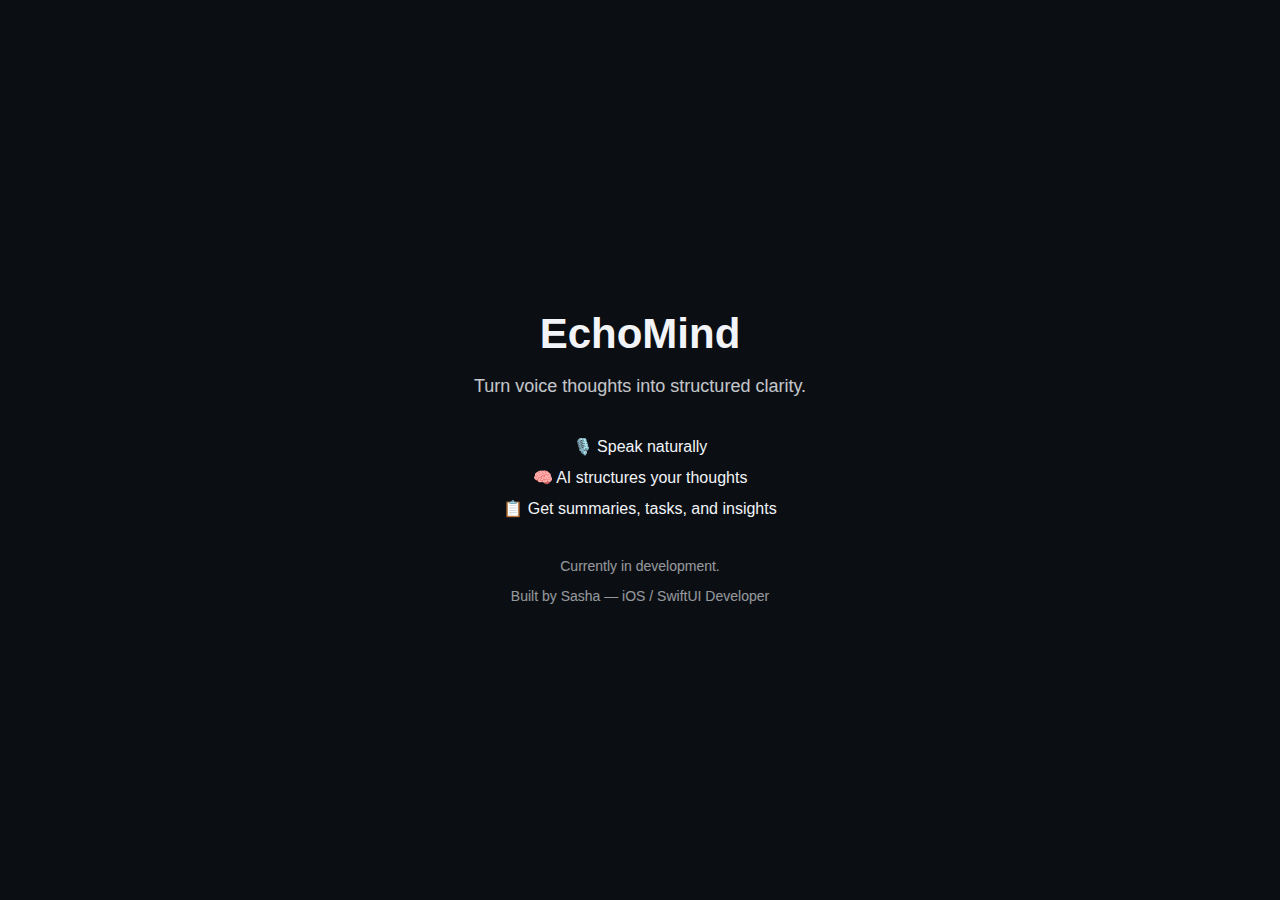
<file: EchoMind/index.html>
<!DOCTYPE html>
<html lang="en">
<head>
  <meta charset="UTF-8" />
  <meta name="viewport" content="width=device-width, initial-scale=1.0" />
  <title>EchoMind — Voice to Structured Thinking</title>
  <meta name="description" content="EchoMind helps you turn voice thoughts into structured notes, summaries and tasks." />
  <!-- This page is self-styled so it does not depend on a missing subfolder stylesheet path. -->
  <style>
    body {
  margin: 0;
  font-family: -apple-system, BlinkMacSystemFont, sans-serif;
  background: #0b0f14;
  color: #f2f4f8;
  display: flex;
  justify-content: center;
  align-items: center;
  height: 100vh;
}

.container {
  text-align: center;
  max-width: 600px;
  padding: 20px;
}

h1 {
  font-size: 42px;
  margin-bottom: 10px;
}

.subtitle {
  font-size: 18px;
  opacity: 0.8;
  margin-bottom: 40px;
}

.features {
  display: flex;
  flex-direction: column;
  gap: 12px;
  font-size: 16px;
  margin-bottom: 40px;
}

.status {
  opacity: 0.6;
  font-size: 14px;
}

.muted {
  margin-top: 6px;
}
  </style>
</head>

<body>
  <main class="container">
    <h1>EchoMind</h1>
    <p class="subtitle">
      Turn voice thoughts into structured clarity.
    </p>

    <div class="features">
      <div>🎙️ Speak naturally</div>
      <div>🧠 AI structures your thoughts</div>
      <div>📋 Get summaries, tasks, and insights</div>
    </div>

    <div class="status">
      <p>Currently in development.</p>
      <p class="muted">Built by Sasha — iOS / SwiftUI Developer</p>
    </div>
  </main>
</body>
</html>
</file>
